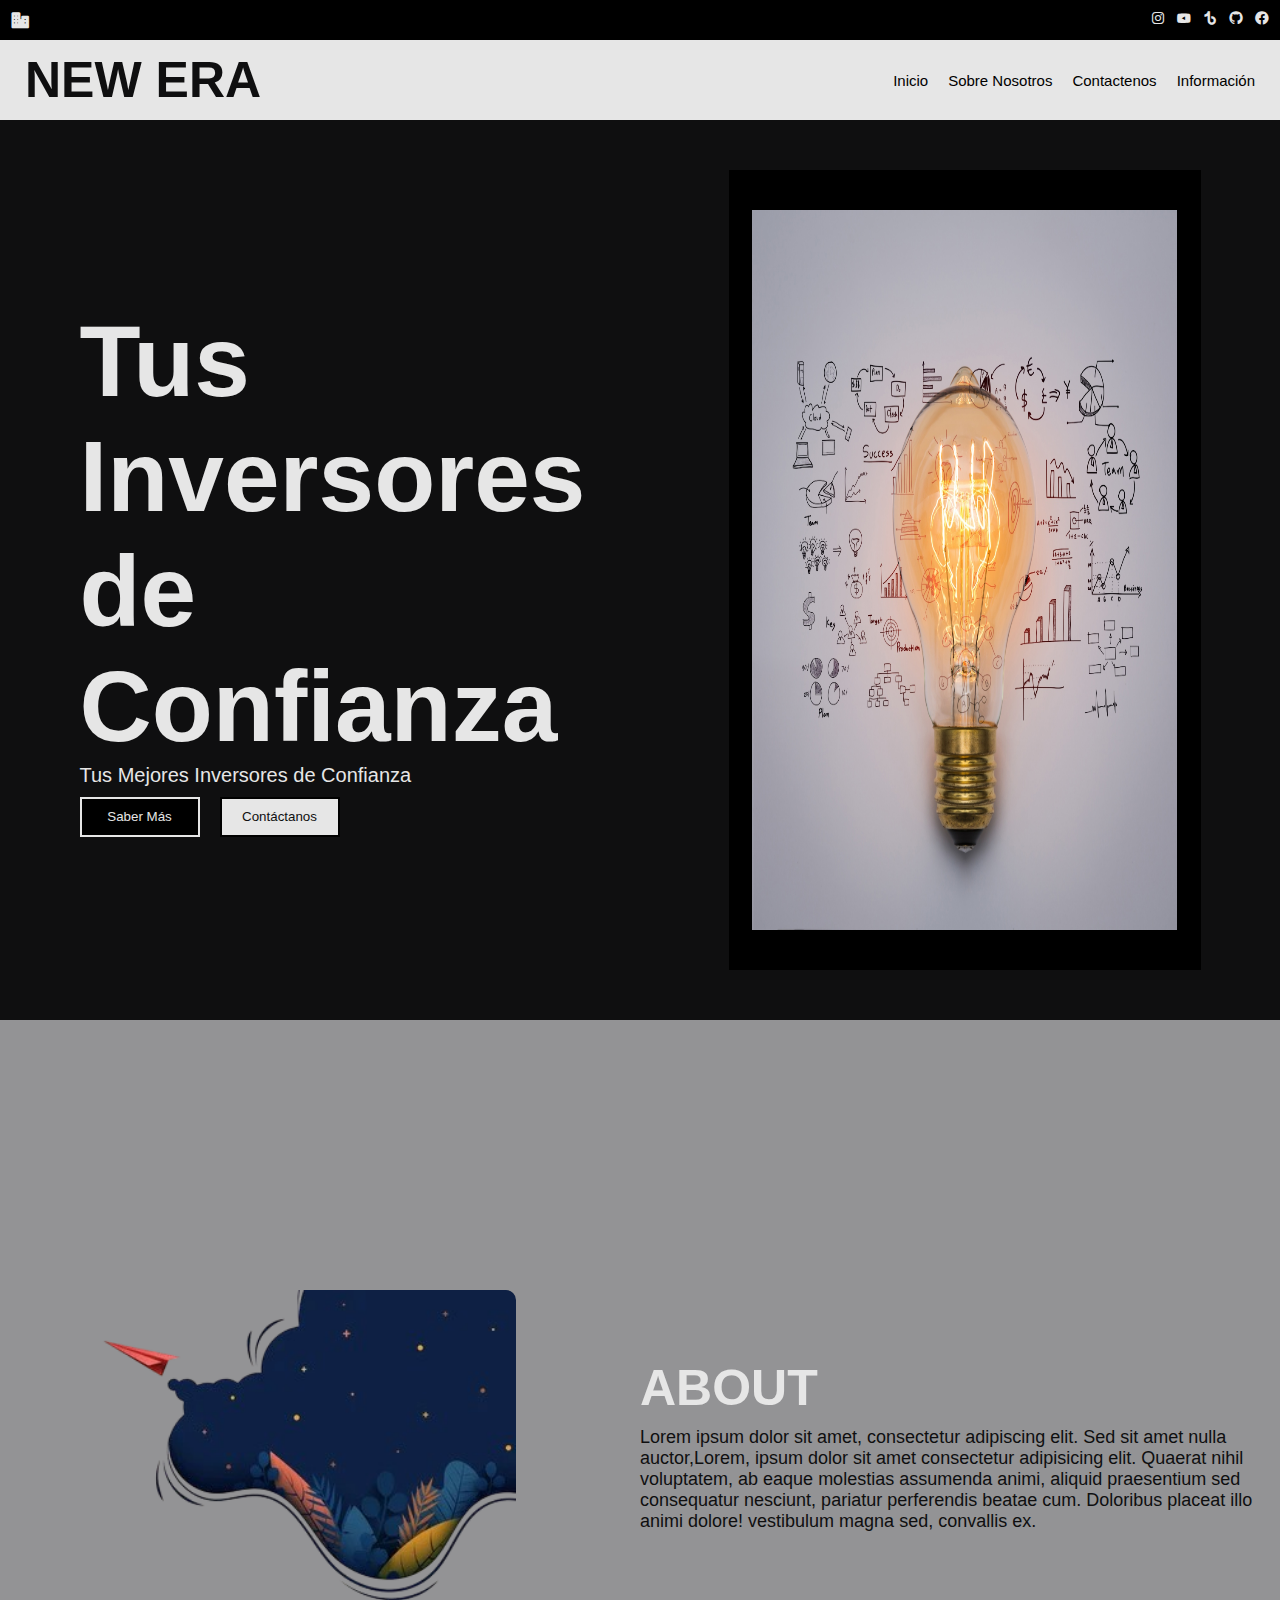
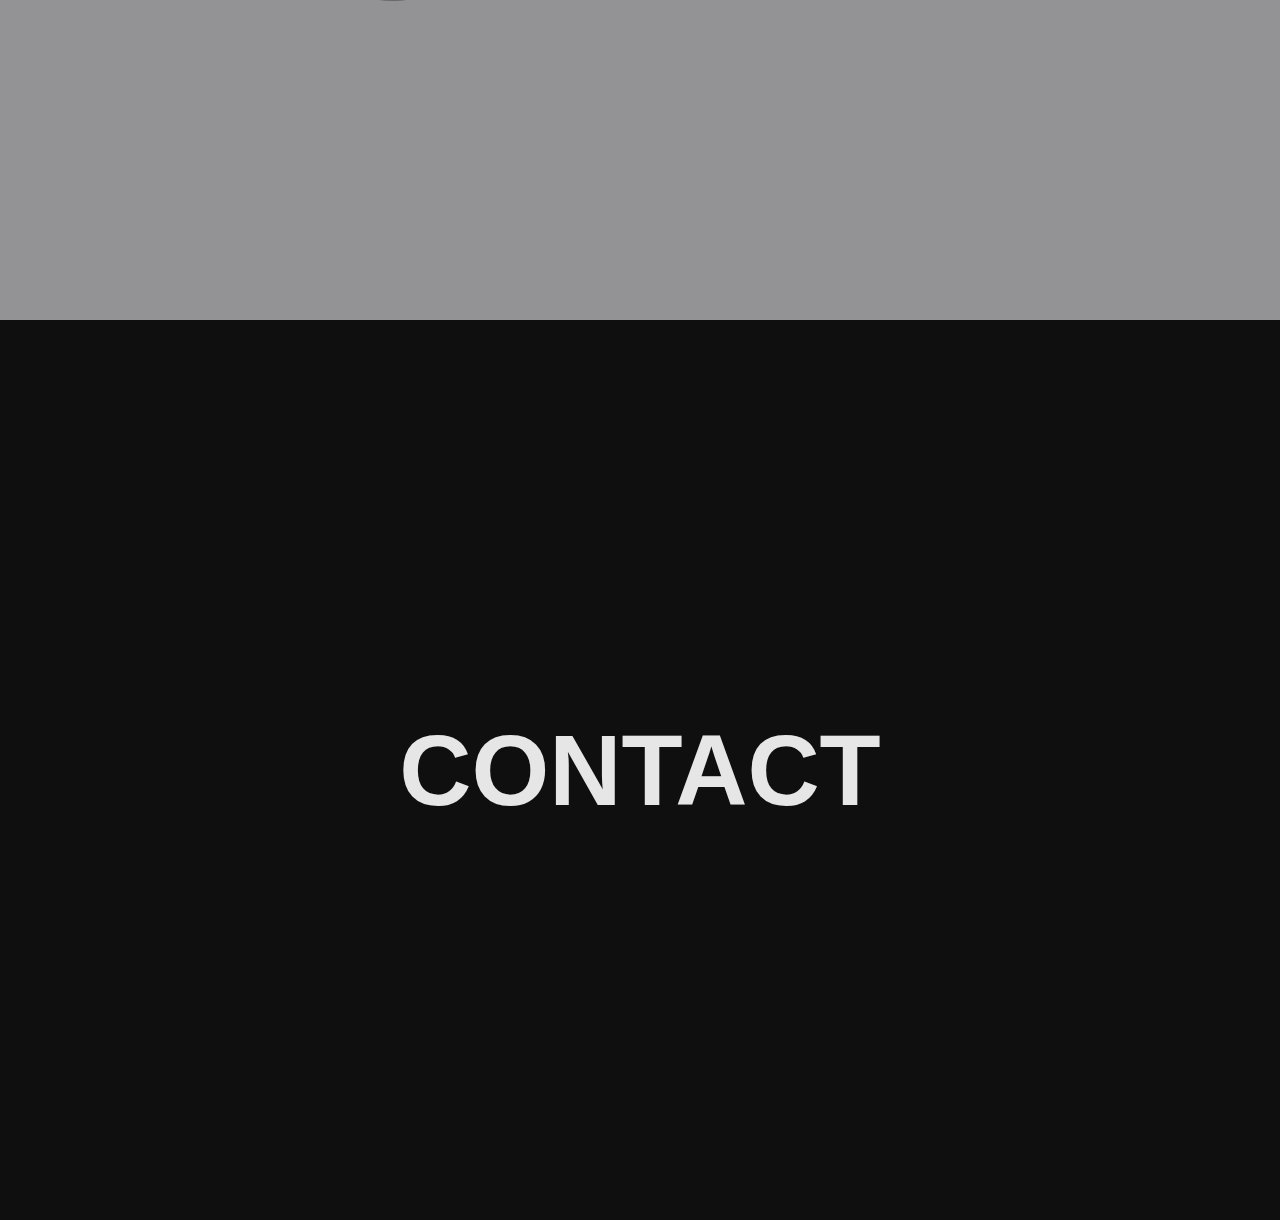
<file: src/features/userView/components/home.html>
<!-- index.html -->
<!DOCTYPE html>
<html lang="es">

<head>
    <meta charset="UTF-8">
    <meta name="viewport" content="width=device-width, initial-scale=1.0">
    <title>Empresa</title>
    <link rel="stylesheet" href="../../../assets/css/style.css">
    <link href='https://unpkg.com/boxicons@2.1.4/css/boxicons.min.css' rel='stylesheet'>
</head>

<body>

    <header>

        <div class="info-redes">



            <i class='bx bxs-business logo'></i>

            <ul class="redes-sociales">
                <li><a href="#"><i class='bx bxl-instagram'></i></a></li>
                <li><a href="#"><i class='bx bxl-youtube bx-flip-horizontal'></i></a></li>
                <li><a href="#"><i class='bx bxl-tiktok bx-flip-horizontal'></i></a></li>
                <li><a href="#"><i class='bx bxl-github'></i></a></li>
                <li><a href="#"><i class='bx bxl-facebook-circle'></i></a></li>
            </ul>



        </div>

        <nav>

            <div class="titulo">
                
                <h1>NEW ERA</h1>

            </div>
            
            <ul>
                <li><a href=""></a>Inicio</li>
                <li><a href=""></a>Sobre Nosotros</li>
                <li><a href=""></a>Contactenos</li>
                <li><a href=""></a>Información</li>
            </ul>


           
        </nav>

    </header>


    <main>


        <!-- Seccion del Inicio de Pagina -->
        <section class="home">



            <div class="contenido-principal">

                <h1>Tus Inversores de Confianza</h1>

                <p>Tus Mejores Inversores de Confianza</p>

                <div class="botones-home">

                    <button class="button-s">Saber Más</button>
                    <button class="button-c">Contáctanos</button>

                </div>

            </div>


            <div class="img-home">

                <img src="../../../assets/img/fondo-home.jpg" alt="">

            </div>

        </section>




        <!-- Seccion  Sobre Nosotros -->

        <section class="about">
            <div class="about-container">
              <div class="about-image">
                <img src="../../../assets/img/avion-removebg-preview.png" alt="Imagen about">
              </div>
              <div class="about-text">
                <h1>ABOUT</h1>
                <p>Lorem ipsum dolor sit amet, consectetur adipiscing elit. Sed sit amet nulla auctor,Lorem, ipsum dolor sit amet consectetur adipisicing elit. Quaerat nihil voluptatem, ab eaque molestias assumenda animi, aliquid praesentium sed consequatur nesciunt, pariatur perferendis beatae cum. Doloribus placeat illo animi dolore! vestibulum magna sed, convallis ex.</p>
              </div>
            </div>
          </section>


        <!-- Seccion Contactenos -->
        <section class="contact">

            <h1>CONTACT</h1>

        </section>

    </main>


</body>
<script src="../../../script.js"></script>
</html>
</file>
<file: src/assets/css/style.css>
/* Definir Tipografia */
@import url('https://fonts.cdnfonts.com/css/simplifica');
@import url('https://fonts.cdnfonts.com/css/martian-mono');

* {
    box-sizing: border-box;
    margin: 0;
    padding: 0;
}


html {


    scroll-behavior: smooth;
}

body {

    font-family: 'Simplifica', sans-serif;


}



:root {

    /* Definir Paleta de Colores */

    --primary--color: #0F0F10;
    --secundary--color: #E6E6E6;
    --terciary--color: #939395;
    --four--color: #CC3333;

    --balck--color: #000000;

}

header{


    position: sticky;
}
header i {

    color: var(--secundary--color);
    transition: transform 0.2s ease-in-out;
    /* Transición suave */
}

header i:hover {


    transform: scale(1.5);
}

header nav{
    width: 100%;
    height: 80px;
    display: flex;
    background-color: var(--secundary--color);
    justify-content: space-between;
    padding: 25px;
    align-items: center;
    transition: background-color 0.3s;
}

header nav ul{

    display: flex;
    gap: 20px;
}

header nav li{

    list-style: none;
    font-size: 15px;
    cursor: pointer;
    transition: transform 0.2s ease-in-out, font-size 0.2s ease-in-out;
    font-family: 'Martian Mono', sans-serif;
    
}


header nav li::after {
    content: '';
    position: absolute;
    left: 0;
    bottom: 0;
    width: 0%;
    height: 2px;
    background-color: var(--primary--color);
    transition: width 0.2s ease-in-out;
  }

  header nav li:hover {
    transform: scale(1.1); /* Aumenta el tamaño al 110% */
  }
  
  header nav li:hover::after {
    width: 100%;
  }
header nav .titulo h1{

font-size: 50px ;
    color: var(--primary--color);
}


header .info-redes {


    display: flex;
    justify-content: space-between;
    background-color: var(--balck--color);
    padding: 10px;
}

a {
    text-decoration: none;
}

header .logo {

    color: var(--secundary--color);

    font-weight: 700;
    font-size: 20px;
}


header .info-redes .redes-sociales {

    list-style: none;
    display: flex;
    gap: 10px;
}

main {


    width: 100%;
    height: 300vh;

}

/* Seccion del Home */
main .home {

    width: 100%;
    height: 100vh;
    background-color: var(--primary--color);
    display: flex;
    justify-content: space-around;
    align-items: center;
    padding: 50px;
}

main .contenido-principal {


    width: 50%;
}

main .contenido-principal .botones-home {
    margin-top: 10px;
    width: 100%;
    display: flex;
    justify-content: flex-start;
    gap: 20px;
}


main .contenido-principal .botones-home button {


    height: 40px;
    width: 120px;
    background-color: var(--balck--color);
    color: var(--secundary--color);
    border: 2px solid var(--secundary--color);
    font-family: 'Martian Mono', sans-serif;
    cursor: pointer;
    transition: transform 0.2s ease-in-out;
    /* Transición suave */
}

main .contenido-principal .botones-home .button-c {
    background-color: var(--secundary--color);
    color: var(--primary--color);
    border: 2px solid var(--balck--color);
    font-family: 'Martian Mono', sans-serif;


}


main .contenido-principal .botones-home button:hover {


    transform: scale(1.1);
}


main .home .img-home {

    height: 100%;
    width: 40%;
    display: flex;
    justify-content: center;
    align-items: center;
    background-color: var(--balck--color);

}

main .home img {

    height: 90%;
    width: 90%;

}

main .about {
    width: 100%;
    height: 100vh;
    background-color: var(--terciary--color); /* Mantenemos el fondo gris claro */
    display: flex;
    justify-content: center;
    align-items: center;
    overflow: hidden; /* Agregamos overflow hidden para que el contenido no se desborde */
}


main .contact {
    width: 100%;
    height: 100vh;
    background-color: var(--primary--color);
    display: flex;
    justify-content: center;
    align-items: center;
}

/* Textos */

h1 {

    color: var(--secundary--color);

    font-weight: 700;
    font-size: 100px;
}


p {
    font-family: 'Martian Mono', sans-serif;

    color: var(--secundary--color);
    font-size: 20px;

}

/* PARTE ABOUT */
.about-container {
    display: flex;
    flex-wrap: wrap;
    justify-content: space-between;
    align-items: center;
    padding: 20px;
}
  
.about-image {
    width: 40%;
    margin-right: 20px;
}
  
.about-image img {
    width: 100%;
    height: 100%;
    object-fit: cover;
    border-radius: 10px;
}
  
.about-text {
    width: 50%;
}
  
.about-text h1 {
    font-size: 50px;
    margin-bottom: 10px;
}
  
.about-text p {
    margin-bottom: 50px;
    font-size: 18px;
    color: var(--primary--color);
}

/* SECCION SCROLL HEADER*/
header.fixed {
    position: fixed;
    top: 0;
    left: 0;
    width: 100%;
    z-index: 1000;
}

header.fixed nav {
    background-color: #6b6663; 
}
</file>
